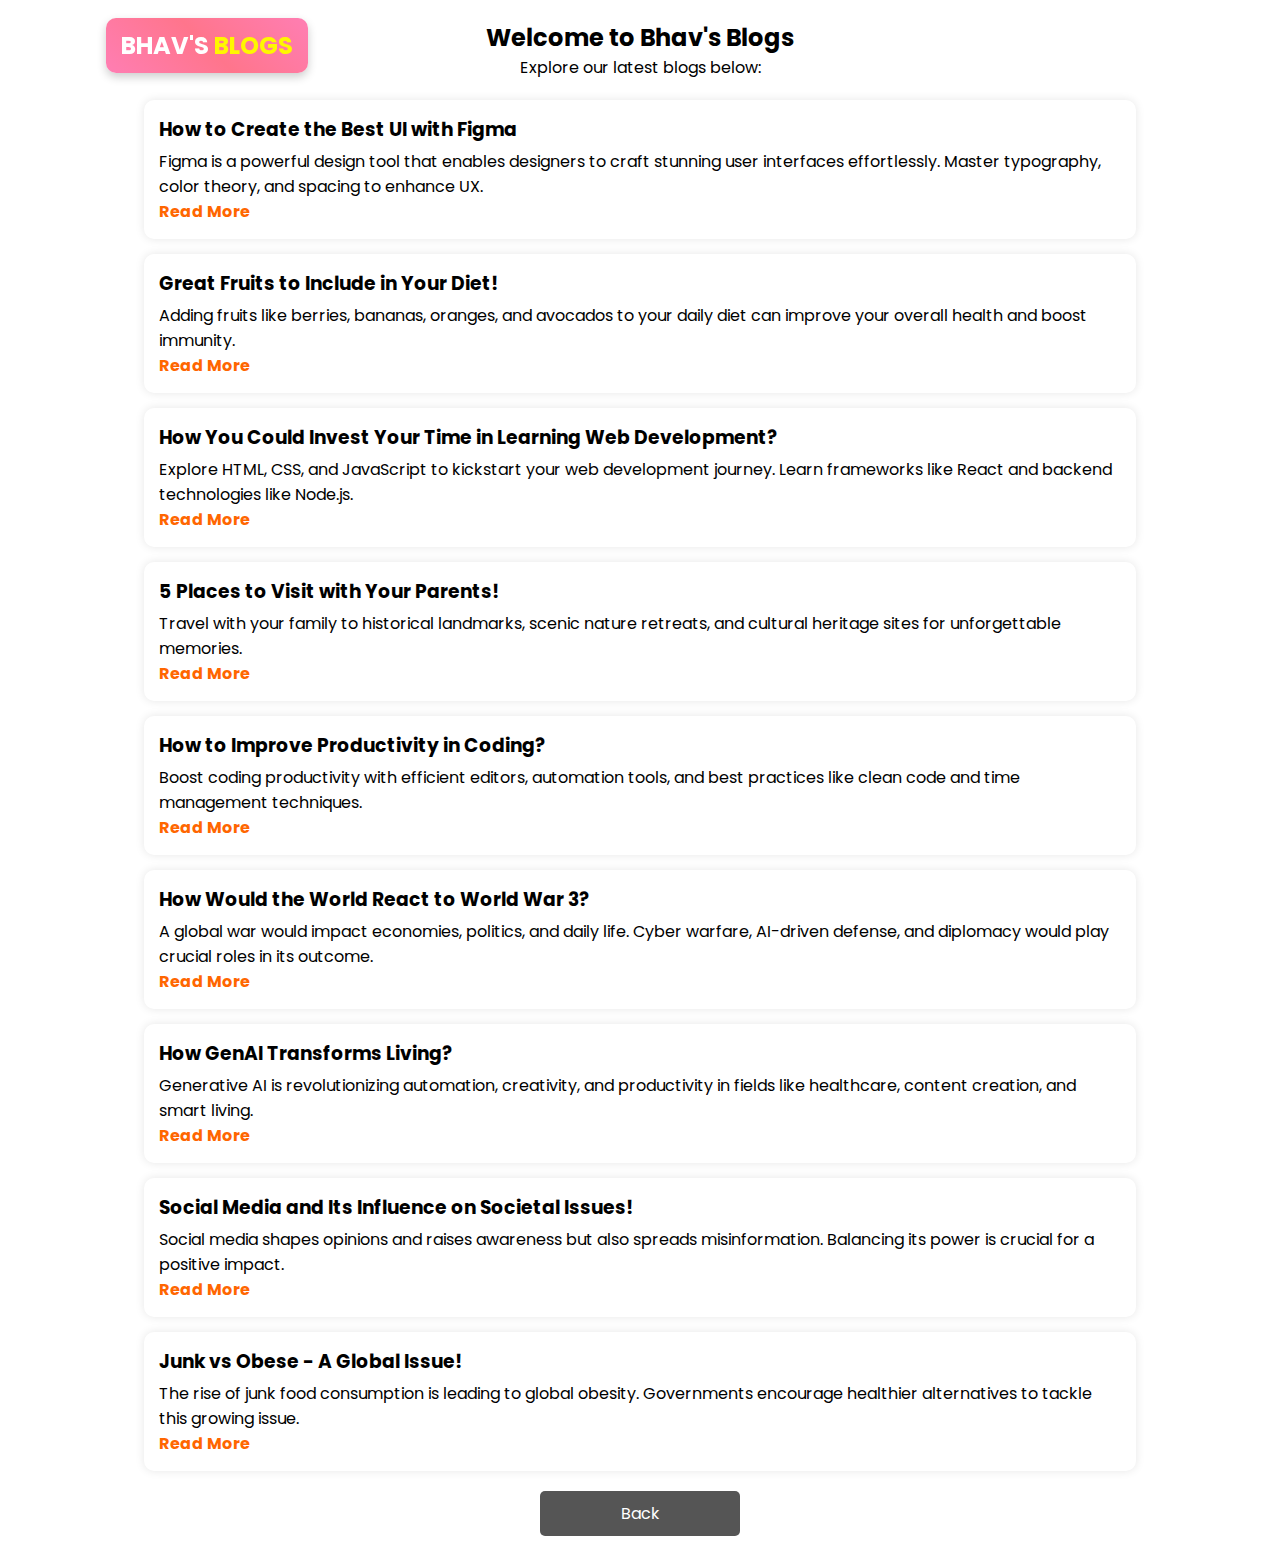
<file: blogs.html>
<!DOCTYPE html>
<html lang="en">
<head>
    <meta charset="UTF-8">
    <meta name="viewport" content="width=device-width, initial-scale=1.0">
    <title>Bhav's Blogs</title>
    <link rel="stylesheet" href="style.css">
</head>
<body>
    <header>
        <div class="nav container">
            <a href="index.html" class="logo">Bhav's <span>Blogs</span></a>
        </div>
    </header>

    <section class="blog-container">
        <h2>Welcome to Bhav's Blogs</h2>
        <p>Explore our latest blogs below:</p>

        <div class="blog-list">

           <div class="blog-post">
                <h3>How to Create the Best UI with Figma</h3>
                <p>Figma is a powerful design tool that enables designers to craft stunning user interfaces effortlessly. Master typography, color theory, and spacing to enhance UX.</p>
                <a href="#">Read More</a>
            </div>

            <div class="blog-post">
                <h3>Great Fruits to Include in Your Diet!</h3>
                <p>Adding fruits like berries, bananas, oranges, and avocados to your daily diet can improve your overall health and boost immunity.</p>
                <a href="#">Read More</a>
            </div>

           <div class="blog-post">
                <h3>How You Could Invest Your Time in Learning Web Development?</h3>
                <p>Explore HTML, CSS, and JavaScript to kickstart your web development journey. Learn frameworks like React and backend technologies like Node.js.</p>
                <a href="#">Read More</a>
            </div>

            <div class="blog-post">
                <h3>5 Places to Visit with Your Parents!</h3>
                <p>Travel with your family to historical landmarks, scenic nature retreats, and cultural heritage sites for unforgettable memories.</p>
                <a href="#">Read More</a>
            </div>

             <div class="blog-post">
                <h3>How to Improve Productivity in Coding?</h3>
                <p>Boost coding productivity with efficient editors, automation tools, and best practices like clean code and time management techniques.</p>
                <a href="#">Read More</a>
            </div>

            <div class="blog-post">
                <h3>How Would the World React to World War 3?</h3>
                <p>A global war would impact economies, politics, and daily life. Cyber warfare, AI-driven defense, and diplomacy would play crucial roles in its outcome.</p>
                <a href="#">Read More</a>
            </div>

             <div class="blog-post">
                <h3>How GenAI Transforms Living?</h3>
                <p>Generative AI is revolutionizing automation, creativity, and productivity in fields like healthcare, content creation, and smart living.</p>
                <a href="#">Read More</a>
            </div>

             <div class="blog-post">
                <h3>Social Media and Its Influence on Societal Issues!</h3>
                <p>Social media shapes opinions and raises awareness but also spreads misinformation. Balancing its power is crucial for a positive impact.</p>
                <a href="#">Read More</a>
            </div>

             <div class="blog-post">
                <h3>Junk vs Obese - A Global Issue!</h3>
                <p>The rise of junk food consumption is leading to global obesity. Governments encourage healthier alternatives to tackle this growing issue.</p>
                <a href="#">Read More</a>
            </div>
        </div>

       <button onclick="goBack()" class="back-btn">Back</button>
    </section>

    <script>
        function goBack() {
            window.location.href = "signup.html"; 
        }
    </script>
</body>
</html>
</file>
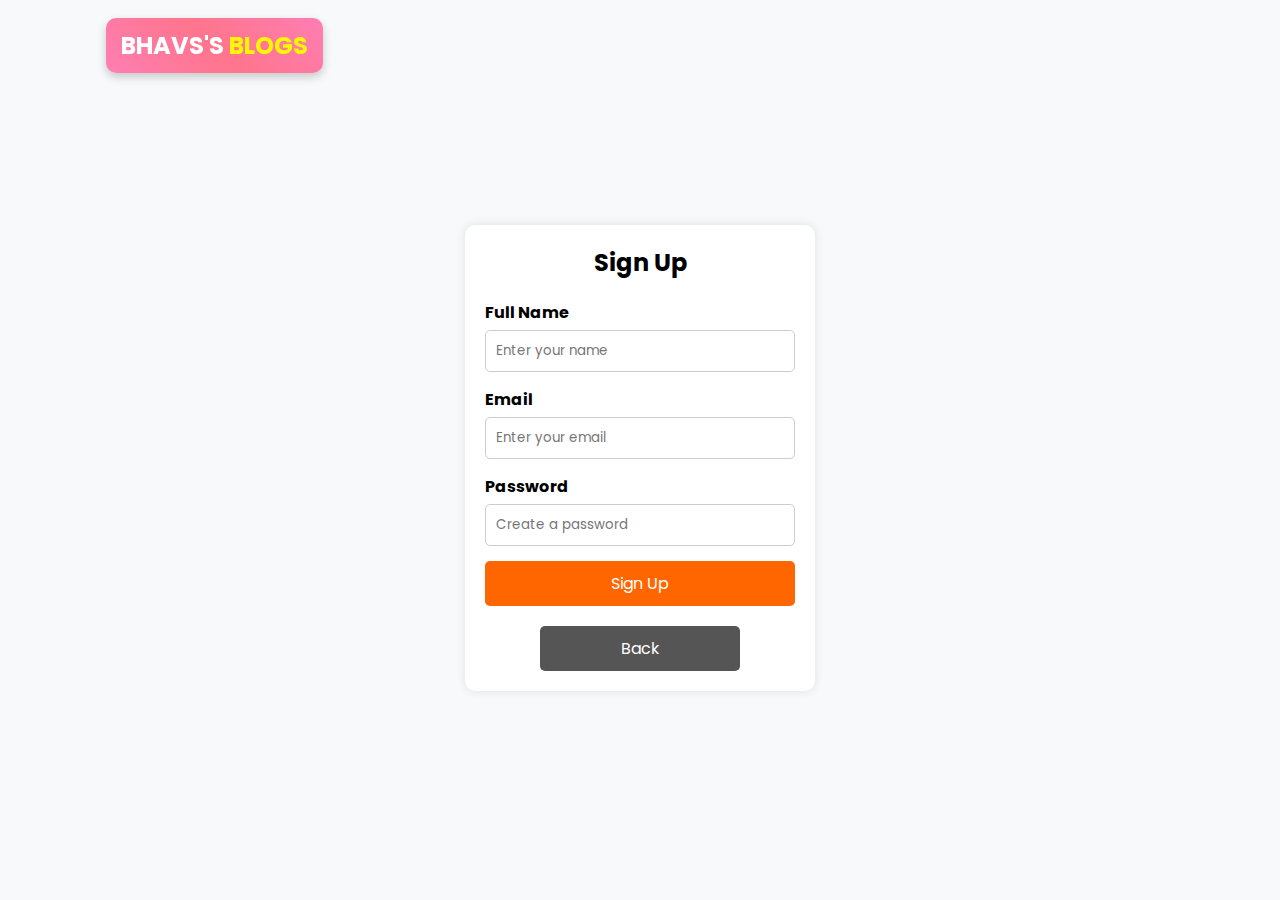
<file: signup.html>
<!DOCTYPE html>
<html lang="en">
<head>
    <meta charset="UTF-8">
    <meta name="viewport" content="width=device-width, initial-scale=1.0">
    <title>Sign Up - Bhav's Blogs</title>
    <link rel="stylesheet" href="style.css">
</head>
<body>
    <header>
        <div class="nav container">
            <a href="index.html" class="logo">Bhavs's <span>Blogs</span></a>
        </div>
    </header>

    <section class="signup-container">
        <div class="signup-box">
            <h2>Sign Up</h2>
            <form id="signup-form">
                <div class="input-group">
                    <label for="name">Full Name</label>
                    <input type="text" id="name" placeholder="Enter your name" required>
                </div>
                <div class="input-group">
                    <label for="email">Email</label>
                    <input type="email" id="email" placeholder="Enter your email" required>
                </div>
                <div class="input-group">
                    <label for="password">Password</label>
                    <input type="password" id="password" placeholder="Create a password" required>
                </div>
                <button type="submit" class="btn">Sign Up</button>
            </form>
            <button onclick="goBack()" class="back-btn">Back</button>
        </div>
    </section>

    <script>
        function goBack() {
            window.location.href = "index.html"; 
        }

        document.getElementById("signup-form").addEventListener("submit", function(event) {
            event.preventDefault(); 
            alert("Signup successful! Redirecting to Blogs Page...");
            window.location.href = "blogs.html"; 
        });
    </script>
</body>
</html>
</file>
<file: style.css>
@import url('https://fonts.googleapis.com/css2?family=Poppins:ital,wght@0,600;0,700;1,400&display=swap');

* {
    font-family: 'Poppins', sans-serif;
    margin: 0;
    padding: 0;
    scroll-behavior: smooth;
    scroll-padding-top: 2rem;
    box-sizing: border-box;
}


:root {
    --container-color: #1f394d;
    --second-color: #2ea190;
    --text-color: #172317;
    --bg-color: #fff;
}

::selection {
    color: var(--bg-color);
    background: var(--second-color);
}

.signup-container {
    display: flex;
    justify-content: center;
    align-items: center;
    height: 100vh;
    background-color: #f8f9fa;
}

.signup-box {
    background: white;
    padding: 20px;
    border-radius: 10px;
    box-shadow: 0px 0px 10px rgba(0, 0, 0, 0.1);
    text-align: center;
    width: 350px;
}

.signup-box h2 {
    margin-bottom: 20px;
}

.input-group {
    margin-bottom: 15px;
    text-align: left;
}

.input-group label {
    display: block;
    margin-bottom: 5px;
    font-weight: bold;
}

.input-group input {
    width: 100%;
    padding: 10px;
    border: 1px solid #ccc;
    border-radius: 5px;
}

.btn {
    background-color: #ff6600;
    color: white;
    padding: 10px 20px;
    border: none;
    cursor: pointer;
    font-size: 16px;
    border-radius: 5px;
    width: 100%;
}

.btn:hover {
    background-color: #e65c00;
}


.back-btn {
    background-color: #555;
    color: white;
    padding: 10px 20px;
    border: none;
    cursor: pointer;
    font-size: 16px;
    border-radius: 5px;
    margin-top: 10px;
    width: 100%;
}

.back-btn:hover {
    background-color: #333;
}

.blog-container {
    text-align: center;
    padding: 20px;
}

.blog-list {
    display: flex;
    flex-direction: column;
    align-items: center;
    gap: 15px;
    margin-top: 20px;
}

.blog-post {
    width: 80%;
    background: white;
    padding: 15px;
    border-radius: 10px;
    box-shadow: 0px 0px 10px rgba(0, 0, 0, 0.1);
    text-align: left;
}

.blog-post h3 {
    margin-bottom: 5px;
}

.blog-post a {
    color: #ff6600;
    text-decoration: none;
    font-weight: bold;
}

.blog-post a:hover {
    text-decoration: underline;
}


.back-btn {
    background-color: #555;
    color: white;
    padding: 10px 20px;
    border: none;
    cursor: pointer;
    font-size: 16px;
    border-radius: 5px;
    margin-top: 20px;
    width: 200px;
}

.back-btn:hover {
    background-color: #333;
}

a {
    text-decoration: none;
    color: #fff;
}
.home-title {
    color: #ff6600;
    font-size: 3rem;
    font-weight: bold;
    text-shadow: 2px 2px 4px rgba(0, 0, 0, 0.2);
}

.home-subtitle {
    color: black; 
    font-size: 1.5rem;
    font-weight: lighter;
    text-shadow: 1px 1px 3px rgba(0, 0, 0, 0.2);
}

li {
    list-style: none;
}

img {
    width: 100%;
}

section {
    padding: 3rem 0 2rem;
}

.container {
    max-width: 1068px;
    margin: auto;
    width: 100%;
}

/* Header */
header {
    position: fixed;
    top: 0;
    left: 0;
    width: 100%;
    z-index: 200;
    transition: .5s;
}

header.shadow {
    background: var(--bg-color);
    box-shadow: 0 1px 4px hsl(0 4% 14% / 10%);
}

header.shadow .logo {
    color: var(--text-color);
}

.nav {
    display: flex;
    align-items: center;
    justify-content: space-between;
    padding: 18px 0;
}

.logo {
    font-size: 24px;
    font-weight: bold;
    color: white; 
    text-transform: uppercase;
    position: relative;
    background: linear-gradient(45deg, #ff7eb3, #ff758c, #ff7eb3);
    padding: 10px 15px;
    border-radius: 10px;
    box-shadow: 0 4px 10px rgba(0, 0, 0, 0.2);
}

.logo span {
    color: #fff700; /* Different color for emphasis */
}


.login {
    padding: 8px 14px;
    text-transform: uppercase;
    font-weight: 500;
    border-radius: 4px;
    background: var(--second-color);
    color: var(--bg-color);
    transition: .5s;
}

.login:hover {
    background: hsl(199, 98%, 56%);
}


.home {
    width: 100%;
    min-height: 440px;
    background: url("images/banner2.png");
    display: grid;
    justify-content: center;
    align-items: center;
    text-align: center;
    color: var(--bg-color);
}

.home-title {
    font-size: 3.5rem;
}

.home-subtitle {
    font-size: 1rem;
    font-weight: 400;
}


.about {
    display: flex;
    justify-content: center;
    align-items: center;
    flex-wrap: wrap;
}

.about .contentBx {
    flex: 1;
    padding-right: 40px;
}

.titleText {
    font-weight: 600;
    color: #111;
    font-size: 2rem;
    margin-bottom: 10px;
}

.about .imgBx {
    flex: 1;
    min-height: 500px;
}

.btn2 {
    display: inline-block;
    margin-top: 30px;
    padding: 10px 30px;
    background: #fff;
    border: 0.8px solid #111;
    color: #333;
    text-decoration: none;
    transition: 0.5s;
}

.btn2:hover {
    background-color: var(--second-color);
    border: none;
    color: #fff;
}


.post-filter {
    display: flex;
    justify-content: center;
    align-items: center;
    column-gap: 1.5rem;
    margin-top: 2rem !important;
}

.filter-item {
    font-size: 0.9rem;
    font-weight: 500;
    cursor: pointer;
}

.active-filter {
    background: var(--second-color);
    color: var(--bg-color);
    padding: 4px 10px;
    border-radius: 4px;
}


.post {
    display: grid;
    grid-template-columns: repeat(auto-fit, minmax(280px, auto));
    justify-content: center;
    gap: 1.5rem;
}

.post-box {
    background: var(--bg-color);
    box-shadow: 0 4px 14px hsl(35deg 25% 15% / 10%);
    padding: 15px;
    border-radius: 0.5rem;
}

.post-img {
    width: 100%;
    height: 200px;
    object-fit: cover;
    border-radius: 0.5rem;
}

.category {
    font-size: 0.9rem;
    font-weight: 500;
    text-transform: uppercase;
    color: var(--second-color);
}

.post-title {
    font-size: 1.3rem;
    font-weight: 600;
    color: var(--text-color);
}

.post-date {
    font-size: 0.875rem;
    text-transform: uppercase;
    margin-top: 4px;
    font-weight: 400;
}

.post-description {
    font-size: 0.9rem;
    line-height: 1.5rem;
    margin: 5px 0 10px;
}

.profile {
    display: flex;
    align-items: center;
    gap: 10px;
}

.profile-img {
    width: 35px;
    height: 35px;
    border-radius: 50%;
    object-fit: cover;
    border: 2px solid var(--second-color);
}

.profile-name {
    font-size: .8rem;
    font-weight: 500;
}


footer {
    width: 100%;
    padding: 50px;
    background: #111;
    color: #fff;
    display: flex;
    justify-content: space-between;
    flex-wrap: wrap;
}

.footer-container h2 {
    margin-bottom: 15px;
}

.sci {
    display: flex;
}

.sci li {
    list-style: none;
}

.sci li a {
    display: inline-block;
    width: 40px;
    height: 40px;
    background: #222;
    display: flex;
    justify-content: center;
    align-items: center;
    margin-right: 10px;
    text-decoration: none;
    border-radius: 4px;
    transition: .5s;
}

.sci li a:hover {
    background: rgb(77, 228, 255);
}

.quicklinks ul li {
    list-style: none;
}

.quicklinks ul li a {
    color: #999;
    text-decoration: none;
    transition: .3s;
}

.quicklinks ul li a:hover {
    color: #fff;
}

/* Media Queries */
@media (max-width: 1060px) {
    .container {
        width: 95%;
    }
}

@media (max-width: 768px) {
    .nav {
        padding: 10px 0;
    }

    section {
        padding: 2rem 0 !important;
    }

    .home {
        min-height: 380px;
    }

    .home-title {
        font-size: 3rem;
    }

    .about {
        flex-direction: column;
        text-align: center;
    }

    .about .contentBx {
        width: 100%;
        padding-right: 0;
    }

    .about .imgBx {
        min-height: 250px;
    }
}

@media (max-width: 396px) {
    .home-title {
        font-size: 2rem;
    }

    .home-subtitle {
        font-size: 0.9rem;
    }

    .home {
        min-height: 300px;
    }
}

@media (max-width: 991px) {
    footer {
        padding: 40px;
    }

    .footer-container {
        flex-direction: column;
    }

    .footer-container .sec {
        margin-bottom: 40px;
    }
}
</file>
